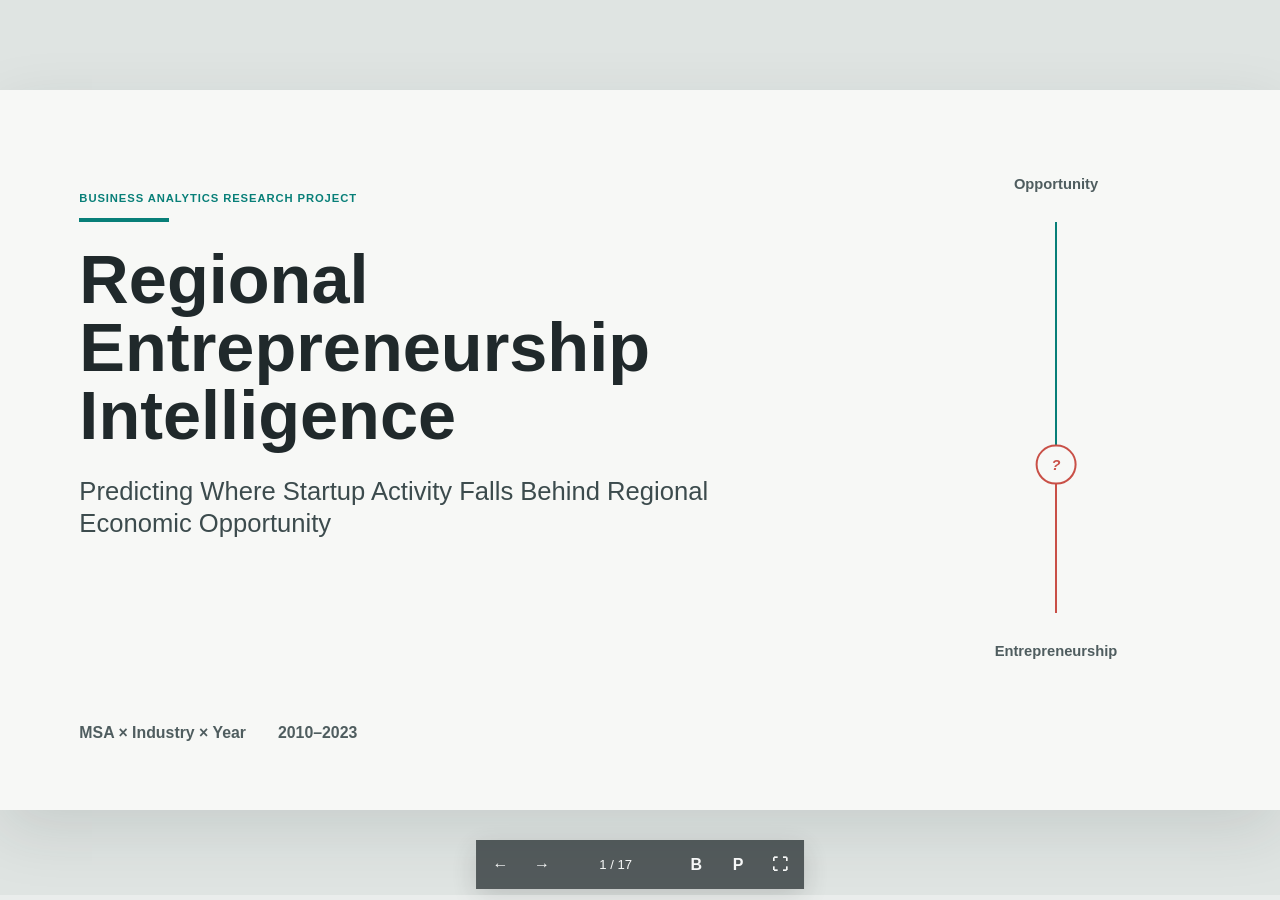
<file: presentation/final/index.html>
<!doctype html>
<html lang="en">
<head>
  <meta charset="utf-8">
  <meta name="viewport" content="width=device-width, initial-scale=1">
  <meta name="theme-color" content="#f7f8f6">
  <title>Regional Entrepreneurship Intelligence</title>
  <link rel="stylesheet" href="styles.css">
</head>
<body>
  <a class="skip-link" href="#deck">Skip to presentation</a>
  <main id="deck" class="deck" aria-live="polite">
    <section class="slide title-slide" data-title="Regional Entrepreneurship Intelligence" data-time="20" aria-labelledby="s1-title">
      <div class="slide-kicker">Business Analytics Research Project</div>
      <div class="title-rule"></div>
      <h1 id="s1-title">Regional Entrepreneurship Intelligence</h1>
      <p class="subtitle">Predicting Where Startup Activity Falls Behind Regional Economic Opportunity</p>
      <div class="title-bottom">
        <p>MSA × Industry × Year</p><p>2010–2023</p>
      </div>
      <div class="title-signal" aria-hidden="true"><span>Opportunity</span><i></i><span>Entrepreneurship</span></div>
      <aside class="speaker-data">
        <p class="full-notes">Economic growth creates opportunity, but opportunity does not automatically translate into entrepreneurship. In the empirical model, economic opportunity means observable regional and industry conditions, not every possible dimension of opportunity. The project asks whether those historical conditions can identify where startup activity may fall below a model-based expectation three years later. The purpose is to focus limited analytical attention, not diagnose a market from a score.</p>
        <ul class="cues"><li>Open with the opportunity-response tension.</li><li>Opportunity = observable conditions in the empirical model.</li><li>Name the three-year horizon.</li><li>Prioritization, not diagnosis.</li></ul>
      </aside>
    </section>

    <section class="slide" data-title="The problem" data-time="35" aria-labelledby="s2-title">
      <div class="slide-kicker">The problem</div>
      <h2 id="s2-title">Economic opportunity and entrepreneurial response do not always move together.</h2>
      <div class="divergence" role="img" aria-label="Industry opportunity and jobs rise while startup response trails its expected path">
        <div class="flow-line strong"><span>Industry opportunity</span><b>↑</b><span>Economic activity + jobs</span><b>↑</b></div>
        <div class="fork"><span>Expected response</span><div class="track"><i></i></div><strong>Entrepreneurship keeps pace</strong></div>
        <div class="fork lag"><span>Observed response</span><div class="track"><i></i></div><strong>Response trails expectation</strong></div>
      </div>
      <p class="question-band">What happens when a regional industry is growing, but local entrepreneurial activity is not keeping pace with what we would expect?</p>
      <aside class="speaker-data"><p class="full-notes">The central problem is a mismatch. A regional industry can grow economically without seeing a proportional entrepreneurial response. In the analysis, that response is compared with what observable regional-industry conditions would lead the model to expect. This is a predictive association, not a causal claim. The practical challenge is deciding which of thousands of combinations deserve closer investigation.</p><ul class="cues"><li>Meaning: economic growth and startup response can diverge.</li><li>Call it a mismatch, not a failure.</li><li>Avoid causal language.</li><li>Move from thousands of cases to priority review.</li></ul></aside>
    </section>

    <section class="slide question-slide" data-title="Research question" data-time="35" aria-labelledby="s3-title">
      <div class="slide-kicker">Research question</div>
      <h2 id="s3-title">Can historical regional-industry conditions predict whether startup activity will fall below its expected level <em>three years later?</em></h2>
      <div class="attention-line"><span>Thousands of markets</span><i></i><span>Limited analyst time</span><i></i><strong>Prioritized review</strong></div>
      <p class="guardrail">The goal is to help analysts decide which markets deserve closer investigation when time and staff are limited.</p>
      <aside class="speaker-data"><p class="full-notes">The practical question comes first: with limited time and staff, which markets deserve closer investigation? Technically, the study asks whether information available today can rank the risk of a model-relative entrepreneurial gap three years later. The system narrows the field while preserving human judgment. It does not allocate funding, issue an official designation, or explain the cause of a gap.</p><ul class="cues"><li>Meaning: focus scarce analyst time.</li><li>Technical question: future model-relative gap risk.</li><li>Three-year horizon.</li><li>No automatic funding or official designation.</li></ul></aside>
    </section>

    <section class="slide" data-title="Conceptual framework" data-time="35" aria-labelledby="s4-title">
      <div class="slide-kicker">Conceptual framework</div>
      <h2 id="s4-title">Entrepreneurial alignment compares response with context-specific expectation.</h2>
      <div class="concept-chain" role="img" aria-label="Economic opportunity informs expected entrepreneurial response, which is compared with observed response to assess alignment and a potential gap">
        <div><small>1</small><strong>Economic<br>opportunity</strong></div><b>→</b>
        <div><small>2</small><strong>Expected<br>response</strong></div><b>↘</b>
        <div class="compare"><span>compare</span><strong>Entrepreneurial<br>alignment</strong></div><b>→</b>
        <div class="gap-node"><small>5</small><strong>Potential<br>gap</strong></div>
        <div class="observed"><small>3</small><strong>Observed response</strong></div><b class="observed-arrow">↗</b>
      </div>
      <p class="plain-note">The expectation changes with historical regional and industry conditions; it is not one national target for every place.</p>
      <aside class="speaker-data"><p class="full-notes">The framework compares what happened with what the model expected under similar observable conditions. In the empirical model, opportunity is operationalized through employment, startup history, sector, and regional context; it does not measure every dimension of economic opportunity. Expected and observed startup activity form entrepreneurial alignment. A materially negative difference becomes a potential gap. The benchmark is conditional and model-based, not one national target for every place.</p><ul class="cues"><li>Meaning: compare observed response with a context-specific expectation.</li><li>Opportunity = measured regional-industry conditions.</li><li>Technical term: entrepreneurial alignment.</li><li>Not one national target.</li></ul></aside>
    </section>

    <section class="slide" data-title="Data and unit" data-time="45" aria-labelledby="s5-title">
      <div class="slide-kicker">Data and unit of analysis</div>
      <h2 id="s5-title">One row = MSA × 2-digit NAICS industry × year</h2>
      <div class="source-pipeline">
        <div><strong>BDS</strong><span>Startup activity<br>and firm dynamics</span></div>
        <div><strong>QCEW</strong><span>Employment and<br>economic conditions</span></div>
        <div><strong>ACS</strong><span>Demographic and<br>labor context</span></div>
        <div><strong>CBP</strong><span>Establishment<br>context</span></div>
        <b aria-hidden="true">→</b>
        <div class="panel-node"><strong>Analytical panel</strong><span>July 2023 CBSA geography<br>2022 NAICS harmonization</span></div>
      </div>
      <div class="stat-row four"><div><strong>63,577</strong><span>observations</span></div><div><strong>381</strong><span>metropolitan areas</span></div><div><strong>19</strong><span>sectors</span></div><div><strong>2010–2023</strong><span>study period</span></div></div>
      <aside class="speaker-data"><p class="full-notes">One observation represents one metropolitan area, one broad industry, and one year. The technical unit is MSA by two-digit NAICS sector by year. The panel contains 63,577 observations across 381 metros, 19 sectors, and 2010 through 2023. BDS supplies startup activity, QCEW employment conditions, ACS regional context, and CBP establishment context. Sources are harmonized to July 2023 CBSA geography and the 2022 NAICS analytical standard.</p><ul class="cues"><li>Meaning: one metro, broad industry, and year.</li><li>Technical unit: MSA × 2-digit NAICS × year.</li><li>Give the four scope numbers.</li><li>Keep harmonization secondary.</li></ul></aside>
    </section>

    <section class="slide" data-title="Defining the gap" data-time="50" aria-labelledby="s6-title">
      <div class="slide-kicker">Defining the outcome</div>
      <h2 id="s6-title">A gap means startup activity falls meaningfully below what the model expected.</h2>
      <div class="equation"><span>Entrepreneurial Alignment</span><b>=</b><span>Observed Startup Rate</span><b>−</b><span>Expected Startup Rate</span></div>
      <div class="distribution" role="img" aria-label="Residual distribution with the lowest 20 percent marked as potential gaps">
        <div class="dist-curve"></div><div class="tail"></div><div class="threshold"><i></i><strong>Lowest 20%</strong><span>of training-period differences<br><small>p20 residual threshold</small></span></div>
        <div class="axis"><span>Potential gap</span><span>Approximately meets / exceeds expectation</span></div>
      </div>
      <p class="guardrail"><strong>Model-relative:</strong> not an administrative designation, causal diagnosis, or judgment that an ecosystem is “failing.”</p>
      <aside class="speaker-data"><p class="full-notes">A gap means startup activity falls meaningfully below what the model expected under observable conditions. The technical construct is entrepreneurial alignment: observed minus expected startup rate. The lowest training-fifth becomes the gap definition, formally the p20 residual threshold. That threshold is learned from training data only. The label is model-relative, not a causal diagnosis, regulatory classification, funding rule, or judgment about ecosystem quality.</p><ul class="cues"><li>Meaning: meaningful shortfall from model expectation.</li><li>Technical term: entrepreneurial alignment.</li><li>Lowest training 20% = p20 residual threshold.</li><li>Model-relative, not an official designation.</li></ul></aside>
    </section>

    <section class="slide" data-title="Prediction design" data-time="40" aria-labelledby="s7-title">
      <div class="slide-kicker">Leakage-safe temporal validation</div>
      <h2 id="s7-title">We only use information that would have been available at the time of prediction.</h2>
      <div class="timeline">
        <div class="period dev"><strong>2010–2017</strong><span>development predictor years</span></div>
        <div class="period hold"><strong>2018–2020</strong><span>final holdout predictor years</span></div>
        <div class="arrow-time"><span>+3 years</span></div>
        <div class="period target"><strong>2021–2023</strong><span>reserved target years</span></div>
      </div>
      <div class="leakage-list"><span data-reveal>Expected model learned inside training data</span><span data-reveal>Gap threshold learned from training residuals</span><span data-reveal>Scaling learned from training rows</span><span data-reveal>Future benchmark covariates excluded</span></div>
      <p class="question-band">Future information never flows backward into the predictor set.</p>
      <aside class="speaker-data"><p class="full-notes">The design asks what could have been known at the time. Conditions at t predict whether a shortfall appears at t plus three. The technical approach is leakage-safe temporal validation. Development predictors span 2010 through 2017; later years the model never trained on use predictors from 2018 through 2020 and targets from 2021 through 2023. The expected model, p20 threshold, and scaling are learned inside training data only. Future information never moves backward.</p><ul class="cues"><li>Meaning: use only information available then.</li><li>Technical label: leakage-safe temporal validation.</li><li>2018–2020 predictors → 2021–2023 targets.</li><li>No future information moves backward.</li></ul></aside>
    </section>

    <section class="slide" data-title="EDA lessons" data-time="40" aria-labelledby="s8-title">
      <div class="slide-kicker">What exploratory analysis taught us</div>
      <h2 id="s8-title">Growth matters modestly. Industry matters more. Markets differ more from each other than they change year to year.</h2>
      <div class="eda-grid">
        <article data-reveal><span class="index">01</span><h3>Growth: related, but weakly</h3><strong>+0.175 pp</strong><p>startup-rate difference for a 5-point employment-growth difference</p><small>Coefficient 3.502 per 1.0 decimal growth</small></article>
        <article data-reveal><span class="index">02</span><h3>Sector: substantial structure</h3><strong>Industry identity</strong><p>accounts for much more explanatory structure than growth alone</p></article>
        <article data-reveal><span class="index">03</span><h3>Markets differ more than they change</h3><div class="paired"><span><b>0.690</b> pooled</span><span><b>0.077</b> within-panel</span></div><p>between-market differences are much more persistent than annual changes within a market</p></article>
      </div>
      <aside class="speaker-data"><p class="full-notes">Three plain-language findings shaped the model. Growth matters modestly: a five-point employment-growth difference corresponds to about 0.175 startup-rate points; the technical coefficient is 3.502 per 1.0 decimal growth. Industry matters more than growth alone. And markets differ from one another more consistently than they change year to year: pooled lag correlation is 0.690 versus 0.077 within the same MSA-industry. The simulated null was about negative 0.085, so 0.077 is small, not zero.</p><ul class="cues"><li>Meaning: growth association is modest.</li><li>5 points → +0.175 startup-rate points.</li><li>Industry explains more structure.</li><li>0.690 pooled vs 0.077 within-panel.</li><li>Do not call 0.077 zero.</li></ul></aside>
    </section>

    <section class="slide" data-title="Two-stage modeling" data-time="35" aria-labelledby="s9-title">
      <div class="slide-kicker">Modeling strategy</div>
      <h2 id="s9-title">First estimate expectation. Then predict future gap risk.</h2>
      <div class="two-stage">
        <div class="stage"><small>Stage 1</small><strong>Expected startup activity</strong><span>OLS benchmark</span></div><b>→</b>
        <div class="label-node"><strong>Leakage-safe<br>gap label</strong><span>training residual p20</span></div><b>→</b>
        <div class="stage"><small>Stage 2</small><strong>Future gap risk</strong><span>Logistic Regression</span><span class="sensitivity">HGB sensitivity check</span></div>
      </div>
      <p class="model-choice"><strong>Why Logistic remains primary:</strong> preselected, interpretable, and competitive across temporal development.</p>
      <aside class="speaker-data"><p class="full-notes">First, estimate what startup activity would normally look like under similar observable conditions. Technically, OLS produces the expected-rate benchmark and the training-only gap label. Second, predict whether a meaningful shortfall appears three years later. Logistic Regression is primary; HistGradientBoosting tests whether nonlinear structure improves ranking. Logistic was preselected, interpretable, and competitive across development.</p><ul class="cues"><li>Meaning: estimate normal response under similar conditions.</li><li>Technical stage 1: OLS benchmark and gap label.</li><li>Meaning: predict a future meaningful shortfall.</li><li>Logistic primary; HGB sensitivity.</li></ul></aside>
    </section>

    <section class="slide anchor-slide" data-title="Main holdout result" data-time="50" aria-labelledby="s10-title">
      <div class="slide-kicker">Later years never used for training · Logistic Regression</div>
      <h2 id="s10-title">The model creates a useful risk ranking, not perfect classification.</h2>
      <div class="metric-hero"><div><span>Ranking quality</span><strong>0.404</strong><small>Average Precision (AP)<br>vs. 0.233 natural prevalence</small></div><div><span>Risk separation</span><strong>0.692</strong><small>ROC-AUC</small></div><div><span>High-risk concentration</span><strong>1.99×</strong><small>top-decile lift</small></div></div>
      <div class="metric-explain"><p>Ranks the less-common gap outcome.</p><p>Separates higher- from lower-risk cases.</p><p>Concentrates gaps in the priority group.</p></div>
      <p class="secondary-metric">Probability error: <strong>Brier score 0.164</strong>.</p>
      <aside class="speaker-data"><p class="full-notes">First question: does the model rank future risk usefully? On later years it never trained on, it ranks the less-common gap outcome substantially better than the natural baseline. Average Precision is 0.404 versus 0.233 prevalence; AP is not accuracy. Its ability to separate higher- from lower-risk cases, ROC-AUC, is 0.692. Gaps are concentrated at 1.99 times the overall rate in the top decile. Probability error, measured by the Brier score, is 0.164. This is useful ranking, not perfect classification.</p><ul class="cues"><li>Meaning: ranking quality first.</li><li>AP 0.404 vs 0.233; AP is not accuracy.</li><li>AUC 0.692 = risk separation.</li><li>Lift 1.99× = concentration.</li><li>Useful screening, not perfect classification.</li></ul></aside>
    </section>

    <section class="slide" data-title="Model comparison uncertainty" data-time="40" aria-labelledby="s11-title">
      <div class="slide-kicker">Selection discipline · HistGradientBoosting vs. Logistic Regression</div>
      <h2 id="s11-title">The more complex model scored slightly better—but not consistently enough to replace the simpler model.</h2>
      <div class="bootstrap-layout"><img src="assets/figures/bootstrap-ap-difference.png" alt="Cluster bootstrap distribution of the HGB minus Logistic Average Precision difference"><div class="ci-list"><p><span>Logistic</span><strong>0.404</strong><small>95% CI 0.380–0.429</small></p><p><span>HGB</span><strong>0.424</strong><small>95% CI 0.398–0.450</small></p><p class="difference"><span>HGB − Logistic</span><strong>+0.020</strong><small>95% CI +0.006 to +0.034</small></p></div></div>
      <div class="decision-strip"><span>48.7% of draws exceed practical +0.02</span><span>HGB wins 2 of 3 development folds</span><span>Pooled development advantage ≈ +0.004</span><strong>Logistic remains primary</strong></div>
      <aside class="speaker-data"><p class="full-notes">Second question: should I have chosen the more complex model? HGB scored slightly better in the holdout: AP 0.424 versus 0.404 for Logistic. We repeatedly resampled metropolitan areas while keeping each metro’s observations together; technically, this is an MSA-cluster bootstrap. The AP difference is plus 0.020, with a 95 percent interval from plus 0.006 to plus 0.034. But only 48.7 percent of draws cleared the practical threshold, HGB won two of three development folds, and its pooled development advantage was about 0.004. The full switch rule was not met, so Logistic remains primary.</p><ul class="cues"><li>Meaning: should complexity replace simplicity?</li><li>HGB 0.424 vs Logistic 0.404.</li><li>MSA-cluster bootstrap keeps each metro together.</li><li>Difference +0.020; CI +0.006 to +0.034.</li><li>Switch rule not met; Logistic remains primary.</li></ul></aside>
    </section>

    <section class="slide" data-title="Sector benchmark" data-time="40" aria-labelledby="s12-title">
      <div class="slide-kicker">Sector-only benchmark · What industry identity alone can predict</div>
      <h2 id="s12-title">Knowing the industry gets us part of the way. The full model still distinguishes higher-risk places within the same industry.</h2>
      <div class="ap-bars" role="img" aria-label="Average Precision comparison: prevalence 0.233, sector-only 0.325, Logistic 0.404, HGB 0.424">
        <div><span>Natural prevalence</span><i style="--w:55%"></i><strong>0.233</strong></div>
        <div><span>Sector-only</span><i style="--w:77%"></i><strong>0.325</strong></div>
        <div class="primary"><span>Logistic</span><i style="--w:95%"></i><strong>0.404</strong></div>
        <div><span>HGB</span><i style="--w:100%"></i><strong>0.424</strong></div>
      </div>
      <div class="increment"><strong>+0.079 AP</strong><span>Logistic over sector-only<br>95% CI +0.061 to +0.098</span><b>17 / 17</b><span>evaluable sectors beat their<br>own prevalence benchmark</span></div>
      <aside class="speaker-data"><p class="full-notes">Third question: is the model doing anything more than identifying risky industries? If all we knew was industry identity, the sector-only benchmark reaches AP 0.325 versus 0.233 prevalence. The full Logistic model reaches 0.404. Its incremental AP is plus 0.079, with a 95 percent interval from plus 0.061 to plus 0.098, and it beats sector prevalence in all 17 evaluable sectors. Industry gets us part of the way; regional and historical conditions still distinguish places within the same industry. The AP difference is not a percent explained.</p><ul class="cues"><li>Meaning: what can industry identity alone predict?</li><li>Sector-only AP 0.325.</li><li>Full Logistic AP 0.404; increment +0.079.</li><li>17 of 17 evaluable sectors.</li><li>Not “percent explained.”</li></ul></aside>
    </section>

    <section class="slide" data-title="Decision use" data-time="50" aria-labelledby="s13-title">
      <div class="slide-kicker">A practical screening rule</div>
      <h2 id="s13-title">Review the highest-risk 10% as a focused early-warning queue.</h2>
      <div class="hundred-visual"><div class="hundred-label"><strong>For every 100 priority cases reviewed</strong><span>≈46 realized gaps · ≈54 non-gaps</span></div><div class="blocks" aria-label="46 of 100 selected cases are realized gaps"><i class="true" style="--n:46"></i><i class="false" style="--n:54"></i></div></div>
      <div class="decision-metrics"><div><strong>1,031</strong><span>cases reviewed</span></div><div><strong>476</strong><span>realized gaps</span></div><div><strong>46.2%</strong><span>of reviews became gaps</span><small>precision</small></div><div><strong>19.9%</strong><span>of all gaps captured</span><small>recall</small></div><div><strong>1.99×</strong><span>overall gap rate</span><small>lift</small></div><div><strong>1.17</strong><span>additional reviews per gap</span><small>false-positive / true-positive ratio</small></div></div>
      <p class="guardrail"><strong>Focused, not comprehensive:</strong> the queue captures about 20% of all realized gaps.</p>
      <aside class="speaker-data"><p class="full-notes">The practical option is a focused queue: review the highest-risk ten percent. That is 1,031 cases, of which 476 became realized gaps. For every 100 priority reviews, about 46 became gaps and 54 did not. That 46.2 percent share is precision. The queue captured 19.9 percent of all realized gaps, which is recall, and concentrated gaps at 1.99 times the overall rate, which is lift. Each realized gap required 1.17 additional reviews that did not become gaps. Those reviews are not automatically worthless; they are the workload cost of screening.</p><ul class="cues"><li>Meaning: a manageable priority-review queue.</li><li>46 of 100 reviews became gaps = precision.</li><li>19.9% of all gaps captured = recall.</li><li>1.99× overall rate = lift.</li><li>Focused, not comprehensive or mandatory policy.</li></ul></aside>
    </section>

    <section class="slide" data-title="Coverage" data-time="40" aria-labelledby="s14-title">
      <div class="slide-kicker">Coverage matters as much as performance</div>
      <h2 id="s14-title">The model can issue a reliable score for 85.2% of candidate cases.</h2>
      <div class="coverage-bar" aria-label="85.2 percent scoreable and 14.8 percent with insufficient data for a reliable score"><div class="scoreable" style="width:85.2%"><strong>10,304</strong><span>reliable score · 85.2%</span></div><div class="abstain" style="width:14.8%"><strong>14.8%</strong><span>insufficient data</span></div></div>
      <p class="candidate">12,091 candidate MSA-industry-year cells · 1,787 insufficient-data cases</p>
      <div class="size-bars"><h3>Exclusion rate by MSA size</h3><div><span>Small</span><i style="--w:100%"></i><strong>17.3%</strong></div><div><span>Middle</span><i style="--w:62%"></i><strong>10.7%</strong></div><div><span>Large</span><i style="--w:38%"></i><strong>6.6%</strong></div></div>
      <p class="guardrail"><strong>The model does not force a score when required information is missing.</strong> This is model abstention, not a negative prediction. AP 0.404 applies to scoreable cases.</p>
      <aside class="speaker-data"><p class="full-notes">Before performance, ask who can receive a reliable score. Of 12,091 candidate cases, 10,304 have sufficient information, so coverage is 85.2 percent. The remaining 14.8 percent do not receive a forced score; technically, these are insufficient-data model abstentions, not negative predictions. Exclusion is 17.3 percent for small metros, 10.7 percent for the middle group, and 6.6 percent for large metros. AP 0.404 applies only to the population the model can score.</p><ul class="cues"><li>Meaning: 85.2% can receive a reliable score.</li><li>14.8% lack required data.</li><li>Technical term: model abstention.</li><li>Small metros are excluded more often.</li><li>Performance applies only to scoreable cases.</li></ul></aside>
    </section>

    <section class="slide" data-title="Shift and limitations" data-time="40" aria-labelledby="s15-title">
      <div class="slide-kicker">Holdout shift and limitations</div>
      <h2 id="s15-title">More cases fell below expectation in the holdout period—even though startup activity itself increased.</h2>
      <div class="shift"><div><span>Development</span><strong>19.1%</strong><small>gap prevalence</small></div><b>→</b><div><span>Holdout</span><strong>23.3%</strong><small>gap prevalence</small></div><p>Sector and MSA-size composition explain little of the increase.</p></div>
      <p class="interpretation">More observations fell below the model’s expected level.</p>
      <p class="plain-note"><strong>Technical interpretation:</strong> a benchmark-relative temporal shift—not a simple decline in entrepreneurship.</p>
      <div class="limitations"><span>Model-relative outcome</span><span>Prediction, not causation</span><span>Complete-case abstention</span><span>2-digit NAICS</span><span>Three-year horizon</span><span>Pandemic-era holdout</span><span>Calibration varies at extremes</span><span>Weaker small-market coverage</span></div>
      <aside class="speaker-data"><p class="full-notes">More observations fell below the model’s expected level in later years: gap prevalence rose from 19.1 percent in development to 23.3 percent in the holdout. Raw startup activity also increased, and sector or metro-size composition explains little of the change. Technically, this is a benchmark-relative temporal shift, not a simple decline in entrepreneurship. Limits remain: the outcome is model-relative, prediction is not causation, complete-case rules create abstention, sectors are broad, the horizon is three years, and the holdout spans pandemic-era conditions.</p><ul class="cues"><li>Meaning: more cases fell below expectation.</li><li>19.1% development → 23.3% holdout.</li><li>Raw startup activity increased.</li><li>Technical term: benchmark-relative shift.</li><li>Do not imply entrepreneurship declined.</li></ul></aside>
    </section>

    <section class="slide demo-slide" data-title="Live demonstration" data-time="50" aria-labelledby="s16-title">
      <div class="slide-kicker">Live demonstration</div>
      <h2 id="s16-title">From Research Model to Decision Support</h2>
      <p class="subtitle-small">One market. One industry. One question.</p>
      <div class="demo-layout"><div class="screenshot-frame"><img src="assets/screenshots/pittsburgh-arts-explorer.png" alt="Actual Streamlit Explorer with Pittsburgh, Pennsylvania and Arts, Entertainment, and Recreation selected"><span>Static fallback · actual current application</span></div><div class="demo-copy"><strong>Pittsburgh, PA</strong><span>Arts, Entertainment, and Recreation</span><ul><li>14 observed years</li><li>4 comparable gap years</li><li>3 holdout prediction records</li></ul><p><strong>Investigate further.</strong><br>Do not diagnose.</p><a class="live-button" href="http://localhost:8772/explorer" target="_blank" rel="noopener">Open local dashboard <span aria-hidden="true">↗</span></a><small>Local route validated · deployed URL unavailable</small></div></div>
      <aside class="speaker-data"><p class="full-notes">For the demonstration, I select Pittsburgh and Arts, Entertainment, and Recreation. I begin with the 14-year observed history and four years with comparable expected-rate context. For this historical evaluation period, the model assigned the market-industry combination an elevated gap-risk score. That is a retrospective ranking signal, not a 44 percent chance of failure and not a current forecast. I then check data confidence. The appropriate takeaway is to investigate further; the score does not explain why the pattern occurred or what intervention to fund.</p><ul class="cues"><li>Select Pittsburgh and sector 71.</li><li>Show history before the score.</li><li>Describe an elevated historical gap-risk score.</li><li>Not a probability of failure or current forecast.</li><li>Investigate; do not diagnose.</li></ul></aside>
    </section>

    <section class="slide conclusion-slide" data-title="Conclusion" data-time="35" aria-labelledby="s17-title">
      <div class="slide-kicker">What the evidence supports</div>
      <h2 id="s17-title">Opportunity does not automatically become entrepreneurship.</h2>
      <div class="support-grid"><div><h3>Supported</h3><ul><li>Future model-relative gaps contain predictable structure</li><li>Sector carries substantial information</li><li>Regional history adds within-sector signal</li><li>Risk rankings can support targeted review</li><li>High-risk cases concentrate realized gaps</li><li>Reasonable later-period generalization among eligible rows</li></ul></div><div><h3>Not supported</h3><ul><li>Growth causes entrepreneurship</li><li>A high score explains why a gap occurs</li><li>Every MSA-industry can be scored</li><li>A high score automatically warrants funding</li><li>The model is a current national forecast</li><li>Prediction replaces local judgment</li></ul></div></div>
      <blockquote>The model identifies where to look—not what intervention to make.</blockquote>
      <p class="closing-line">Prediction → Prioritization → Human Investigation</p>
      <aside class="speaker-data"><p class="full-notes">The evidence supports a disciplined but bounded conclusion. Future model-relative gaps contain predictable structure. Sector matters substantially, and regional history adds signal within industries. Risk rankings can create a focused review queue among eligible observations. The evidence does not establish causation, explain why a gap occurs, score every market, or justify automatic funding. Opportunity does not automatically become entrepreneurship. The model identifies where to look—not what intervention to make.</p><ul class="cues"><li>Separate supported from unsupported claims.</li><li>Return to the opening tension.</li><li>End on the decision boundary.</li></ul></aside>
    </section>

    <section class="slide backup" data-title="Detailed model comparison" aria-labelledby="b1-title"><div class="slide-kicker">Backup B1</div><h2 id="b1-title">Detailed final holdout model comparison</h2><table><thead><tr><th>Model</th><th>AP</th><th>ROC-AUC</th><th>Brier</th><th>Role</th></tr></thead><tbody><tr><td>Logistic Regression</td><td>0.404</td><td>0.692</td><td>0.164</td><td>Primary</td></tr><tr><td>HistGradientBoosting</td><td>0.424</td><td>0.708</td><td>See artifact</td><td>Sensitivity</td></tr><tr><td>Sector-only</td><td>0.325</td><td>—</td><td>—</td><td>Benchmark</td></tr><tr><td>Natural prevalence</td><td>0.233</td><td>—</td><td>—</td><td>Baseline</td></tr></tbody></table><p class="footnote">Primary model choice follows the predeclared development and practical-improvement rule, not holdout AP alone.</p></section>
    <section class="slide backup" data-title="Bootstrap method" aria-labelledby="b2-title"><div class="slide-kicker">Backup B2</div><h2 id="b2-title">Bootstrap uncertainty preserves geographic clustering.</h2><div class="method-flow"><span>Resample MSAs</span><b>→</b><span>Keep each MSA’s rows together</span><b>→</b><span>Recompute paired AP</span><b>→</b><span>Summarize percentile intervals</span></div><p class="big-callout">Inference target: HGB AP − Logistic AP on the same holdout resamples.</p><p class="plain-note">The paired cluster design respects dependence among sectors and years within a metropolitan area.</p></section>
    <section class="slide backup" data-title="Persistence null" aria-labelledby="b3-title"><div class="slide-kicker">Backup B3</div><h2 id="b3-title">Why pooled persistence overstates within-market stability</h2><div class="metric-hero"><div><strong>0.690</strong><span>pooled lag-1</span></div><div><strong>0.077</strong><span>within-panel lag-1</span></div><div><strong>≈ −0.085</strong><span>simulated null</span></div></div><p class="question-band">Stable differences between markets are not the same as persistent annual deviations within a market.</p></section>
    <section class="slide backup" data-title="Decision calibration" aria-labelledby="b4-title"><div class="slide-kicker">Backup B4</div><h2 id="b4-title">The review threshold trades reach for workload.</h2><table><thead><tr><th>Rule</th><th>Workload</th><th>Precision</th><th>Recall</th><th>Lift</th></tr></thead><tbody><tr><td>Top 10%</td><td>1,031</td><td>46.2%</td><td>19.9%</td><td>1.99×</td></tr><tr><td colspan="5">See <code>reports/tables/a6_decision_rule_comparison.csv</code> for all evaluated rules.</td></tr></tbody></table><p class="guardrail">Threshold choice is a capacity decision, not a universal optimum.</p></section>
    <section class="slide backup" data-title="Sector prevalence" aria-labelledby="b5-title"><div class="slide-kicker">Backup B5</div><h2 id="b5-title">Sector prevalence differs, so within-sector ranking is the harder test.</h2><img class="backup-figure" src="assets/figures/sector-benchmark.png" alt="Sector-only and full-model Average Precision benchmark comparison"><p class="plain-note">Logistic exceeded the sector-specific prevalence benchmark in all 17 evaluable sectors.</p></section>
    <section class="slide backup" data-title="Exclusion details" aria-labelledby="b6-title"><div class="slide-kicker">Backup B6</div><h2 id="b6-title">Complete-case requirements produce structured abstention.</h2><div class="support-grid"><div><h3>More likely scoreable</h3><ul><li>Larger MSAs</li><li>Complete population controls</li><li>Richer historical coverage</li></ul></div><div><h3>More likely excluded</h3><ul><li>Smaller MSAs</li><li>Lower observed startup activity</li><li>Missing population or control data</li></ul></div></div><p class="guardrail">No score is not evidence of low risk.</p></section>
    <section class="slide backup" data-title="Reproducibility" aria-labelledby="b7-title"><div class="slide-kicker">Backup B7</div><h2 id="b7-title">The presentation traces to frozen Assignment 6/7 artifacts.</h2><div class="method-flow"><span>Federal source files</span><b>→</b><span>Versioned panel</span><b>→</b><span>Frozen predictions</span><b>→</b><span>Dashboard layer</span><b>→</b><span>Presentation</span></div><div class="repro-list"><p><strong>63,577</strong> analytical rows</p><p><strong>0</strong> duplicate analytical keys</p><p><strong>0</strong> reviewer-fixture foreign-key violations</p></div><p class="footnote">See DATA_PROVENANCE.md for slide-level claim mapping.</p></section>
  </main>

  <nav class="controls" aria-label="Presentation controls">
    <button id="prev" aria-label="Previous slide" title="Previous slide (Left arrow)">←</button>
    <button id="next" aria-label="Next slide" title="Next slide (Right arrow)">→</button>
    <span id="counter" aria-label="Slide counter">1 / 17</span>
    <button id="backupToggle" aria-label="Toggle backup slides" title="Backup slides (B)">B</button>
    <button id="presenter" aria-label="Open presenter view" title="Presenter view (P)">P</button>
    <button id="fullscreen" aria-label="Toggle fullscreen" title="Fullscreen (F)">⛶</button>
  </nav>
  <div class="progress" aria-hidden="true"><i id="progressBar"></i></div>
  <div id="presenterShell" class="presenter-shell" hidden></div>
  <noscript><p class="noscript">JavaScript is disabled. Scroll to view all slides; print still produces one slide per page.</p></noscript>
  <script src="app.js"></script>
</body>
</html>
</file>
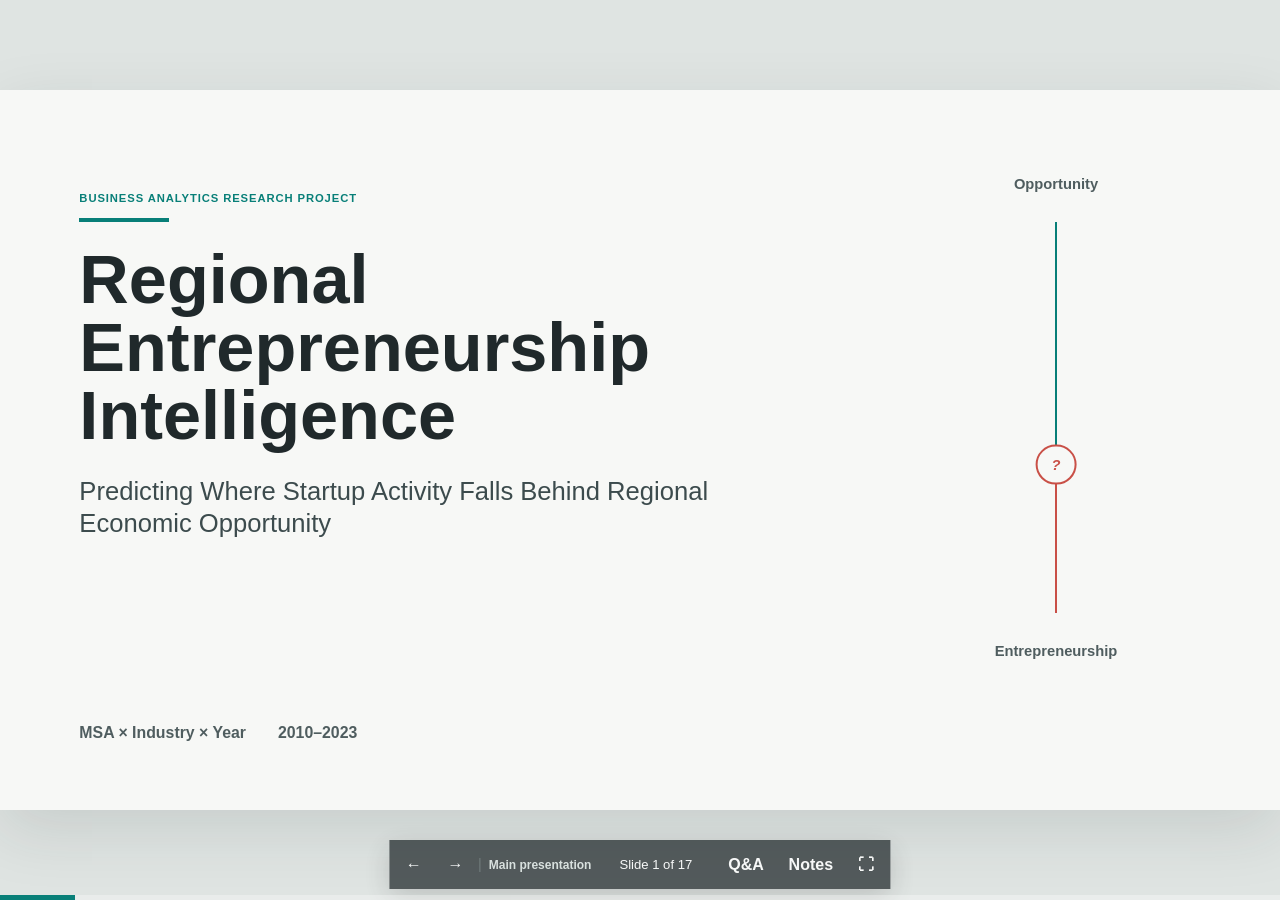
<file: presentation/final/REI Presentation.html>
<!doctype html>
<html lang="en">
<head>
  <meta charset="utf-8">
  <meta name="viewport" content="width=device-width, initial-scale=1">
  <meta name="theme-color" content="#f7f8f6">
  <title>Regional Entrepreneurship Intelligence</title>
  <link rel="stylesheet" href="styles.css?v=20261121">
</head>
<body>
  <a class="skip-link" href="#deck">Skip to presentation</a>
  <main id="deck" class="deck" aria-live="polite">
    <section class="slide title-slide" data-title="Regional Entrepreneurship Intelligence" data-time="20" aria-labelledby="s1-title">
      <div class="slide-kicker">Business Analytics Research Project</div>
      <div class="title-rule"></div>
      <h1 id="s1-title">Regional Entrepreneurship Intelligence</h1>
      <p class="subtitle">Predicting Where Startup Activity Falls Behind Regional Economic Opportunity</p>
      <div class="title-bottom">
        <p>MSA × Industry × Year</p><p>2010–2023</p>
      </div>
      <div class="title-signal" aria-hidden="true"><span>Opportunity</span><i></i><span>Entrepreneurship</span></div>
      <aside class="speaker-data">
        <p class="full-notes">Economic growth creates opportunity, but opportunity does not automatically translate into entrepreneurship. In the empirical model, economic opportunity means observable regional and industry conditions, not every possible dimension of opportunity. The project asks whether those historical conditions can identify where startup activity may fall below a model-based expectation three years later. The purpose is to focus limited analytical attention, not diagnose a market from a score.</p>
        <ul class="cues"><li>Open with the opportunity-response tension.</li><li>Opportunity = observable conditions in the empirical model.</li><li>Name the three-year horizon.</li><li>Prioritization, not diagnosis.</li></ul>
      </aside>
    </section>

    <section class="slide" data-title="The problem" data-time="35" aria-labelledby="s2-title">
      <div class="slide-kicker">The problem</div>
      <h2 id="s2-title">Economic opportunity and entrepreneurial response do not always move together.</h2>
      <div class="divergence" role="img" aria-label="Industry opportunity and jobs rise while startup response trails its expected path">
        <div class="flow-line strong"><span>Industry opportunity</span><b>↑</b><span>Economic activity + jobs</span><b>↑</b></div>
        <div class="fork"><span>Expected response</span><div class="track"><i></i></div><strong>Entrepreneurship keeps pace</strong></div>
        <div class="fork lag"><span>Observed response</span><div class="track"><i></i></div><strong>Response trails expectation</strong></div>
      </div>
      <p class="question-band">What happens when a regional industry is growing, but local entrepreneurial activity is not keeping pace with what we would expect?</p>
      <aside class="speaker-data"><p class="full-notes">The central problem is a mismatch. A regional industry can grow economically without seeing a proportional entrepreneurial response. In the analysis, that response is compared with what observable regional-industry conditions would lead the model to expect. This is a predictive association, not a causal claim. The practical challenge is deciding which of thousands of combinations deserve closer investigation.</p><ul class="cues"><li>Meaning: economic growth and startup response can diverge.</li><li>Call it a mismatch, not a failure.</li><li>Avoid causal language.</li><li>Move from thousands of cases to priority review.</li></ul></aside>
    </section>

    <section class="slide question-slide" data-title="Research question" data-time="35" aria-labelledby="s3-title">
      <div class="slide-kicker">Research question</div>
      <h2 id="s3-title">Can historical regional-industry conditions predict whether startup activity will fall below its expected level <em>three years later?</em></h2>
      <div class="attention-line"><span>Thousands of markets</span><i></i><span>Limited analyst time</span><i></i><strong>Prioritized review</strong></div>
      <p class="guardrail">The goal is to help analysts decide which markets deserve closer investigation when time and staff are limited.</p>
      <aside class="speaker-data"><p class="full-notes">The practical question comes first: with limited time and staff, which markets deserve closer investigation? Technically, the study asks whether information available today can rank the risk of a model-relative entrepreneurial gap three years later. The system narrows the field while preserving human judgment. It does not allocate funding, issue an official designation, or explain the cause of a gap.</p><ul class="cues"><li>Meaning: focus scarce analyst time.</li><li>Technical question: future model-relative gap risk.</li><li>Three-year horizon.</li><li>No automatic funding or official designation.</li></ul></aside>
    </section>

    <section class="slide" data-title="Conceptual framework" data-time="35" aria-labelledby="s4-title">
      <div class="slide-kicker">Conceptual framework</div>
      <h2 id="s4-title">Entrepreneurial alignment compares response with context-specific expectation.</h2>
      <div class="concept-chain" role="img" aria-label="Economic opportunity informs expected entrepreneurial response, which is compared with observed response to assess alignment and a potential gap">
        <div><small>1</small><strong>Economic<br>opportunity</strong></div><b>→</b>
        <div><small>2</small><strong>Expected<br>response</strong></div><b>↘</b>
        <div class="compare"><span>compare</span><strong>Entrepreneurial<br>alignment</strong></div><b>→</b>
        <div class="gap-node"><small>5</small><strong>Potential<br>gap</strong></div>
        <div class="observed"><small>3</small><strong>Observed response</strong></div><b class="observed-arrow">↗</b>
      </div>
      <p class="plain-note">The expectation changes with historical regional and industry conditions; it is not one national target for every place.</p>
      <aside class="speaker-data"><p class="full-notes">The framework compares what happened with what the model expected under similar observable conditions. In the empirical model, opportunity is operationalized through employment, startup history, sector, and regional context; it does not measure every dimension of economic opportunity. Expected and observed startup activity form entrepreneurial alignment. A materially negative difference becomes a potential gap. The benchmark is conditional and model-based, not one national target for every place.</p><ul class="cues"><li>Meaning: compare observed response with a context-specific expectation.</li><li>Opportunity = measured regional-industry conditions.</li><li>Technical term: entrepreneurial alignment.</li><li>Not one national target.</li></ul></aside>
    </section>

    <section class="slide" data-title="Data and unit" data-time="45" aria-labelledby="s5-title">
      <div class="slide-kicker">Data and unit of analysis</div>
      <h2 id="s5-title">One row = MSA × 2-digit NAICS industry × year</h2>
      <div class="source-pipeline">
        <div><strong>BDS</strong><span>Startup activity<br>and firm dynamics</span></div>
        <div><strong>QCEW</strong><span>Employment and<br>economic conditions</span></div>
        <div><strong>ACS</strong><span>Demographic and<br>labor context</span></div>
        <div><strong>CBP</strong><span>Establishment<br>context</span></div>
        <b aria-hidden="true">→</b>
        <div class="panel-node"><strong>Analytical panel</strong><span>July 2023 CBSA geography<br>2022 NAICS harmonization</span></div>
      </div>
      <div class="stat-row four"><div><strong>63,577</strong><span>observations</span></div><div><strong>381</strong><span>metropolitan areas</span></div><div><strong>19</strong><span>sectors</span></div><div><strong>2010–2023</strong><span>study period</span></div></div>
      <aside class="speaker-data"><p class="full-notes">One observation represents one metropolitan area, one broad industry, and one year. The technical unit is MSA by two-digit NAICS sector by year. The panel contains 63,577 observations across 381 metros, 19 sectors, and 2010 through 2023. BDS supplies startup activity, QCEW employment conditions, ACS regional context, and CBP establishment context. Sources are harmonized to July 2023 CBSA geography and the 2022 NAICS analytical standard.</p><ul class="cues"><li>Meaning: one metro, broad industry, and year.</li><li>Technical unit: MSA × 2-digit NAICS × year.</li><li>Give the four scope numbers.</li><li>Keep harmonization secondary.</li></ul></aside>
    </section>

    <section class="slide" data-title="Defining the gap" data-time="50" aria-labelledby="s6-title">
      <div class="slide-kicker">Defining the outcome</div>
      <h2 id="s6-title">A gap means startup activity falls meaningfully below what the model expected.</h2>
      <div class="equation"><span>Entrepreneurial Alignment</span><b>=</b><span>Observed Startup Rate</span><b>−</b><span>Expected Startup Rate</span></div>
      <div class="distribution" role="img" aria-label="Residual distribution with the lowest 20 percent marked as potential gaps">
        <div class="dist-curve"></div><div class="tail"></div><div class="threshold"><i></i><strong>Lowest 20%</strong><span>of training-period differences<br><small>p20 residual threshold</small></span></div>
        <div class="axis"><span>Potential gap</span><span>Approximately meets / exceeds expectation</span></div>
      </div>
      <p class="guardrail"><strong>Model-relative:</strong> not an administrative designation, causal diagnosis, or judgment that an ecosystem is “failing.”</p>
      <aside class="speaker-data"><p class="full-notes">A gap means startup activity falls meaningfully below what the model expected under observable conditions. The technical construct is entrepreneurial alignment: observed minus expected startup rate. The lowest training-fifth becomes the gap definition, formally the p20 residual threshold. That threshold is learned from training data only. The label is model-relative, not a causal diagnosis, regulatory classification, funding rule, or judgment about ecosystem quality.</p><ul class="cues"><li>Meaning: meaningful shortfall from model expectation.</li><li>Technical term: entrepreneurial alignment.</li><li>Lowest training 20% = p20 residual threshold.</li><li>Model-relative, not an official designation.</li></ul></aside>
    </section>

    <section class="slide" data-title="Prediction design" data-time="40" aria-labelledby="s7-title">
      <div class="slide-kicker">Leakage-safe temporal validation</div>
      <h2 id="s7-title">We only use information that would have been available at the time of prediction.</h2>
      <div class="timeline">
        <div class="period dev"><strong>2010–2017</strong><span>development predictor years</span></div>
        <div class="period hold"><strong>2018–2020</strong><span>final holdout predictor years</span></div>
        <div class="arrow-time"><span>+3 years</span></div>
        <div class="period target"><strong>2021–2023</strong><span>reserved target years</span></div>
      </div>
      <div class="leakage-list"><span data-reveal>Expected model learned inside training data</span><span data-reveal>Gap threshold learned from training residuals</span><span data-reveal>Scaling learned from training rows</span><span data-reveal>Future benchmark covariates excluded</span></div>
      <p class="question-band">Future information never flows backward into the predictor set.</p>
      <aside class="speaker-data"><p class="full-notes">The design asks what could have been known at the time. Conditions at t predict whether a shortfall appears at t plus three. The technical approach is leakage-safe temporal validation. Development predictors span 2010 through 2017; later years the model never trained on use predictors from 2018 through 2020 and targets from 2021 through 2023. The expected model, p20 threshold, and scaling are learned inside training data only. Future information never moves backward.</p><ul class="cues"><li>Meaning: use only information available then.</li><li>Technical label: leakage-safe temporal validation.</li><li>2018–2020 predictors → 2021–2023 targets.</li><li>No future information moves backward.</li></ul></aside>
    </section>

    <section class="slide" data-title="EDA lessons" data-time="40" aria-labelledby="s8-title">
      <div class="slide-kicker">What exploratory analysis taught us</div>
      <h2 id="s8-title">Growth matters modestly. Industry matters more. Markets differ more from each other than they change year to year.</h2>
      <div class="eda-grid">
        <article data-reveal><span class="index">01</span><h3>Growth: related, but weakly</h3><strong>+0.175 pp</strong><p>startup-rate difference for a 5-point employment-growth difference</p><small>Coefficient 3.502 per 1.0 decimal growth</small></article>
        <article data-reveal><span class="index">02</span><h3>Sector: substantial structure</h3><strong>Industry identity</strong><p>accounts for much more explanatory structure than growth alone</p></article>
        <article data-reveal><span class="index">03</span><h3>Markets differ more than they change</h3><div class="paired"><span><b>0.690</b> pooled</span><span><b>0.077</b> within-panel</span></div><p>between-market differences are much more persistent than annual changes within a market</p></article>
      </div>
      <aside class="speaker-data"><p class="full-notes">Three plain-language findings shaped the model. Growth matters modestly: a five-point employment-growth difference corresponds to about 0.175 startup-rate points; the technical coefficient is 3.502 per 1.0 decimal growth. Industry matters more than growth alone. And markets differ from one another more consistently than they change year to year: pooled lag correlation is 0.690 versus 0.077 within the same MSA-industry. The simulated null was about negative 0.085, so 0.077 is small, not zero.</p><ul class="cues"><li>Meaning: growth association is modest.</li><li>5 points → +0.175 startup-rate points.</li><li>Industry explains more structure.</li><li>0.690 pooled vs 0.077 within-panel.</li><li>Do not call 0.077 zero.</li></ul></aside>
    </section>

    <section class="slide" data-title="Two-stage modeling" data-time="35" aria-labelledby="s9-title">
      <div class="slide-kicker">Modeling strategy</div>
      <h2 id="s9-title">First estimate expectation. Then predict future gap risk.</h2>
      <div class="two-stage">
        <div class="stage"><small>Stage 1</small><strong>Expected startup activity</strong><span>OLS benchmark</span></div><b>→</b>
        <div class="label-node"><strong>Leakage-safe<br>gap label</strong><span>training residual p20</span></div><b>→</b>
        <div class="stage"><small>Stage 2</small><strong>Future gap risk</strong><span>Logistic Regression</span><span class="sensitivity">HGB sensitivity check</span></div>
      </div>
      <p class="model-choice"><strong>Why Logistic remains primary:</strong> preselected, interpretable, and competitive across temporal development.</p>
      <aside class="speaker-data"><p class="full-notes">First, estimate what startup activity would normally look like under similar observable conditions. Technically, OLS produces the expected-rate benchmark and the training-only gap label. Second, predict whether a meaningful shortfall appears three years later. Logistic Regression is primary; HistGradientBoosting tests whether nonlinear structure improves ranking. Logistic was preselected, interpretable, and competitive across development.</p><ul class="cues"><li>Meaning: estimate normal response under similar conditions.</li><li>Technical stage 1: OLS benchmark and gap label.</li><li>Meaning: predict a future meaningful shortfall.</li><li>Logistic primary; HGB sensitivity.</li></ul></aside>
    </section>

    <section class="slide anchor-slide" data-title="Main holdout result" data-time="50" aria-labelledby="s10-title">
      <div class="slide-kicker">Later years never used for training · Logistic Regression</div>
      <h2 id="s10-title">The model creates a useful risk ranking, not perfect classification.</h2>
      <div class="metric-hero"><div><span>Ranking quality</span><strong>0.404</strong><small>Average Precision (AP)<br>vs. 0.233 natural prevalence</small></div><div><span>Risk separation</span><strong>0.692</strong><small>ROC-AUC</small></div><div><span>High-risk concentration</span><strong>1.99×</strong><small>top-decile lift</small></div></div>
      <div class="metric-explain"><p>Ranks the less-common gap outcome.</p><p>Separates higher- from lower-risk cases.</p><p>Concentrates gaps in the priority group.</p></div>
      <p class="secondary-metric">Probability error: <strong>Brier score 0.164</strong>.</p>
      <aside class="speaker-data"><p class="full-notes">First question: does the model rank future risk usefully? On later years it never trained on, it ranks the less-common gap outcome substantially better than the natural baseline. Average Precision is 0.404 versus 0.233 prevalence; AP is not accuracy. Its ability to separate higher- from lower-risk cases, ROC-AUC, is 0.692. Gaps are concentrated at 1.99 times the overall rate in the top decile. Probability error, measured by the Brier score, is 0.164. This is useful ranking, not perfect classification.</p><ul class="cues"><li>Meaning: ranking quality first.</li><li>AP 0.404 vs 0.233; AP is not accuracy.</li><li>AUC 0.692 = risk separation.</li><li>Lift 1.99× = concentration.</li><li>Useful screening, not perfect classification.</li></ul></aside>
    </section>

    <section class="slide" data-title="Model comparison uncertainty" data-time="40" aria-labelledby="s11-title">
      <div class="slide-kicker">Selection discipline · HistGradientBoosting vs. Logistic Regression</div>
      <h2 id="s11-title">The more complex model scored slightly better—but not consistently enough to replace the simpler model.</h2>
      <div class="bootstrap-layout"><img src="assets/figures/bootstrap-ap-difference.png" alt="Cluster bootstrap distribution of the HGB minus Logistic Average Precision difference"><div class="ci-list"><p><span>Logistic</span><strong>0.404</strong><small>95% CI 0.380–0.429</small></p><p><span>HGB</span><strong>0.424</strong><small>95% CI 0.398–0.450</small></p><p class="difference"><span>HGB − Logistic</span><strong>+0.020</strong><small>95% CI +0.006 to +0.034</small></p></div></div>
      <div class="decision-strip"><span>48.7% of draws exceed practical +0.02</span><span>HGB wins 2 of 3 development folds</span><span>Pooled development advantage ≈ +0.004</span><strong>Logistic remains primary</strong></div>
      <aside class="speaker-data"><p class="full-notes">Second question: should I have chosen the more complex model? HGB scored slightly better in the holdout: AP 0.424 versus 0.404 for Logistic. We repeatedly resampled metropolitan areas while keeping each metro’s observations together; technically, this is an MSA-cluster bootstrap. The AP difference is plus 0.020, with a 95 percent interval from plus 0.006 to plus 0.034. But only 48.7 percent of draws cleared the practical threshold, HGB won two of three development folds, and its pooled development advantage was about 0.004. The full switch rule was not met, so Logistic remains primary.</p><ul class="cues"><li>Meaning: should complexity replace simplicity?</li><li>HGB 0.424 vs Logistic 0.404.</li><li>MSA-cluster bootstrap keeps each metro together.</li><li>Difference +0.020; CI +0.006 to +0.034.</li><li>Switch rule not met; Logistic remains primary.</li></ul></aside>
    </section>

    <section class="slide" data-title="Sector benchmark" data-time="40" aria-labelledby="s12-title">
      <div class="slide-kicker">Sector-only benchmark · What industry identity alone can predict</div>
      <h2 id="s12-title">Knowing the industry gets us part of the way. The full model still distinguishes higher-risk places within the same industry.</h2>
      <div class="ap-bars" role="img" aria-label="Average Precision comparison: prevalence 0.233, sector-only 0.325, Logistic 0.404, HGB 0.424">
        <div><span>Natural prevalence</span><i style="--w:55%"></i><strong>0.233</strong></div>
        <div><span>Sector-only</span><i style="--w:77%"></i><strong>0.325</strong></div>
        <div class="primary"><span>Logistic</span><i style="--w:95%"></i><strong>0.404</strong></div>
        <div><span>HGB</span><i style="--w:100%"></i><strong>0.424</strong></div>
      </div>
      <div class="increment"><strong>+0.079 AP</strong><span>Logistic over sector-only<br>95% CI +0.061 to +0.098</span><b>17 / 17</b><span>evaluable sectors beat their<br>own prevalence benchmark</span></div>
      <aside class="speaker-data"><p class="full-notes">Third question: is the model doing anything more than identifying risky industries? If all we knew was industry identity, the sector-only benchmark reaches AP 0.325 versus 0.233 prevalence. The full Logistic model reaches 0.404. Its incremental AP is plus 0.079, with a 95 percent interval from plus 0.061 to plus 0.098, and it beats sector prevalence in all 17 evaluable sectors. Industry gets us part of the way; regional and historical conditions still distinguish places within the same industry. The AP difference is not a percent explained.</p><ul class="cues"><li>Meaning: what can industry identity alone predict?</li><li>Sector-only AP 0.325.</li><li>Full Logistic AP 0.404; increment +0.079.</li><li>17 of 17 evaluable sectors.</li><li>Not “percent explained.”</li></ul></aside>
    </section>

    <section class="slide" data-title="Decision use" data-time="50" aria-labelledby="s13-title">
      <div class="slide-kicker">A practical screening rule</div>
      <h2 id="s13-title">The highest-risk 10% creates a focused review queue</h2>
      <div class="hundred-visual"><div class="hundred-label"><strong>For every 100 priority cases reviewed</strong><span>≈46 realized gaps · ≈54 non-gaps</span></div><div class="blocks" aria-label="46 of 100 selected cases are realized gaps"><i class="true" style="--n:46"></i><i class="false" style="--n:54"></i></div></div>
      <div class="decision-primary">
        <div><span>Review yield</span><strong>46.2%</strong><p>of reviewed cases became realized gaps</p><small>Precision</small></div>
        <div><span>Gaps captured</span><strong>19.9%</strong><p>of all realized gaps entered the queue</p><small>Recall</small></div>
        <div><span>Risk concentration</span><strong>1.99×</strong><p>the overall realized-gap rate</p><small>Lift</small></div>
      </div>
      <div class="decision-support">
        <div><strong>1,031</strong><span>cases reviewed</span></div>
        <div><strong>476</strong><span>realized gaps</span></div>
        <div><strong>1.17</strong><span>additional reviews per realized gap</span><small>False-positive / true-positive ratio</small></div>
      </div>
      <p class="guardrail"><strong>Focused, not comprehensive:</strong> the queue captures about 20% of all realized gaps.</p>
      <aside class="speaker-data"><p class="full-notes">The practical option is a focused queue: review the highest-risk ten percent. That is 1,031 cases, of which 476 became realized gaps. For every 100 priority reviews, about 46 became gaps and 54 did not. That 46.2 percent share is precision. The queue captured 19.9 percent of all realized gaps, which is recall, and concentrated gaps at 1.99 times the overall rate, which is lift. Each realized gap required 1.17 additional reviews that did not become gaps. Those reviews are not automatically worthless; they are the workload cost of screening.</p><ul class="cues"><li>Meaning: a manageable priority-review queue.</li><li>46 of 100 reviews became gaps = precision.</li><li>19.9% of all gaps captured = recall.</li><li>1.99× overall rate = lift.</li><li>Focused, not comprehensive or mandatory policy.</li></ul></aside>
    </section>

    <section class="slide" data-title="Coverage" data-time="40" aria-labelledby="s14-title">
      <div class="slide-kicker">Coverage matters as much as performance</div>
      <h2 id="s14-title">The model can issue a reliable score for 85.2% of candidate cases.</h2>
      <div class="coverage-bar" aria-label="85.2 percent scoreable and 14.8 percent with insufficient data for a reliable score"><div class="scoreable" style="width:85.2%"><strong>10,304</strong><span>reliable score · 85.2%</span></div><div class="abstain" style="width:14.8%"><strong>14.8%</strong><span>insufficient data</span></div></div>
      <p class="candidate">12,091 candidate MSA-industry-year cells · 1,787 insufficient-data cases</p>
      <div class="size-bars"><h3>Exclusion rate by MSA size</h3><div><span>Small</span><i style="--w:100%"></i><strong>17.3%</strong></div><div><span>Middle</span><i style="--w:62%"></i><strong>10.7%</strong></div><div><span>Large</span><i style="--w:38%"></i><strong>6.6%</strong></div></div>
      <p class="guardrail"><strong>The model does not force a score when required information is missing.</strong> This is model abstention, not a negative prediction. AP 0.404 applies to scoreable cases.</p>
      <aside class="speaker-data"><p class="full-notes">Before performance, ask who can receive a reliable score. Of 12,091 candidate cases, 10,304 have sufficient information, so coverage is 85.2 percent. The remaining 14.8 percent do not receive a forced score; technically, these are insufficient-data model abstentions, not negative predictions. Exclusion is 17.3 percent for small metros, 10.7 percent for the middle group, and 6.6 percent for large metros. AP 0.404 applies only to the population the model can score.</p><ul class="cues"><li>Meaning: 85.2% can receive a reliable score.</li><li>14.8% lack required data.</li><li>Technical term: model abstention.</li><li>Small metros are excluded more often.</li><li>Performance applies only to scoreable cases.</li></ul></aside>
    </section>

    <section class="slide" data-title="Shift and limitations" data-time="40" aria-labelledby="s15-title">
      <div class="slide-kicker">Holdout shift and limitations</div>
      <h2 id="s15-title">More cases fell below expectation in the holdout period—even though startup activity itself increased.</h2>
      <div class="shift"><div><span>Development</span><strong>19.1%</strong><small>gap prevalence</small></div><b>→</b><div><span>Holdout</span><strong>23.3%</strong><small>gap prevalence</small></div><p>Sector and MSA-size composition explain little of the increase.</p></div>
      <p class="interpretation">More observations fell below the model’s expected level.</p>
      <p class="plain-note"><strong>Technical interpretation:</strong> a benchmark-relative temporal shift—not a simple decline in entrepreneurship.</p>
      <div class="limitations"><span>Model-relative outcome</span><span>Prediction, not causation</span><span>Complete-case abstention</span><span>2-digit NAICS</span><span>Three-year horizon</span><span>Pandemic-era holdout</span><span>Calibration varies at extremes</span><span>Weaker small-market coverage</span></div>
      <aside class="speaker-data"><p class="full-notes">More observations fell below the model’s expected level in later years: gap prevalence rose from 19.1 percent in development to 23.3 percent in the holdout. Raw startup activity also increased, and sector or metro-size composition explains little of the change. Technically, this is a benchmark-relative temporal shift, not a simple decline in entrepreneurship. Limits remain: the outcome is model-relative, prediction is not causation, complete-case rules create abstention, sectors are broad, the horizon is three years, and the holdout spans pandemic-era conditions.</p><ul class="cues"><li>Meaning: more cases fell below expectation.</li><li>19.1% development → 23.3% holdout.</li><li>Raw startup activity increased.</li><li>Technical term: benchmark-relative shift.</li><li>Do not imply entrepreneurship declined.</li></ul></aside>
    </section>

    <section class="slide demo-slide" data-title="Live demonstration" data-time="50" aria-labelledby="s16-title">
      <div class="slide-kicker">Live demonstration</div>
      <h2 id="s16-title">From Research Model to Decision Support</h2>
      <p class="subtitle-small">One market. One industry. One question.</p>
      <div class="demo-layout"><div class="screenshot-frame"><img src="assets/screenshots/pittsburgh-arts-explorer.png" alt="Actual Streamlit Explorer with Pittsburgh, Pennsylvania and Arts, Entertainment, and Recreation selected"><span>Static fallback · actual current application</span></div><div class="demo-copy"><strong>Pittsburgh, PA</strong><span>Arts, Entertainment, and Recreation</span><ul><li>14 observed years</li><li>4 comparable gap years</li><li>3 holdout prediction records</li></ul><p><strong>Investigate further.</strong><br>Do not diagnose.</p><a class="live-button" href="https://regional-entrepreneurship-intelligence-sag3gkhdnpptv6hbxapp6yn.streamlit.app/explorer" target="_blank" rel="noopener">Open live Streamlit dashboard <span aria-hidden="true">↗</span></a><small>Verified public Explorer route</small></div></div>
      <aside class="speaker-data"><p class="full-notes">For the demonstration, I select Pittsburgh and Arts, Entertainment, and Recreation. I begin with the 14-year observed history and four years with comparable expected-rate context. For this historical evaluation period, the model assigned the market-industry combination an elevated gap-risk score. That is a retrospective ranking signal, not a 44 percent chance of failure and not a current forecast. I then check data confidence. The appropriate takeaway is to investigate further; the score does not explain why the pattern occurred or what intervention to fund.</p><ul class="cues"><li>Select Pittsburgh and sector 71.</li><li>Show history before the score.</li><li>Describe an elevated historical gap-risk score.</li><li>Not a probability of failure or current forecast.</li><li>Investigate; do not diagnose.</li></ul></aside>
    </section>

    <section class="slide conclusion-slide" data-title="Conclusion" data-time="35" aria-labelledby="s17-title">
      <div class="slide-kicker">What the evidence supports</div>
      <h2 id="s17-title">Opportunity does not automatically become entrepreneurship.</h2>
      <div class="support-grid"><div><h3>Supported</h3><ul><li>Future model-relative gaps contain predictable structure</li><li>Sector carries substantial information</li><li>Regional history adds within-sector signal</li><li>Risk rankings can support targeted review</li><li>High-risk cases concentrate realized gaps</li><li>Reasonable later-period generalization among eligible rows</li></ul></div><div><h3>Not supported</h3><ul><li>Growth causes entrepreneurship</li><li>A high score explains why a gap occurs</li><li>Every MSA-industry can be scored</li><li>A high score automatically warrants funding</li><li>The model is a current national forecast</li><li>Prediction replaces local judgment</li></ul></div></div>
      <blockquote>The model identifies where to look—not what intervention to make.</blockquote>
      <p class="closing-line">Prediction → Prioritization → Human Investigation</p>
      <aside class="speaker-data"><p class="full-notes">The evidence supports a disciplined but bounded conclusion. Future model-relative gaps contain predictable structure. Sector matters substantially, and regional history adds signal within industries. Risk rankings can create a focused review queue among eligible observations. The evidence does not establish causation, explain why a gap occurs, score every market, or justify automatic funding. Opportunity does not automatically become entrepreneurship. The model identifies where to look—not what intervention to make.</p><ul class="cues"><li>Separate supported from unsupported claims.</li><li>Return to the opening tension.</li><li>End on the decision boundary.</li></ul></aside>
    </section>

    <section class="slide backup" data-title="Detailed model comparison" aria-labelledby="b1-title"><div class="slide-kicker">Backup B1</div><h2 id="b1-title">Detailed final holdout model comparison</h2><table><thead><tr><th>Model</th><th>AP</th><th>ROC-AUC</th><th>Brier</th><th>Role</th></tr></thead><tbody><tr><td>Logistic Regression</td><td>0.404</td><td>0.692</td><td>0.164</td><td>Primary</td></tr><tr><td>HistGradientBoosting</td><td>0.424</td><td>0.708</td><td>See artifact</td><td>Sensitivity</td></tr><tr><td>Sector-only</td><td>0.325</td><td>—</td><td>—</td><td>Benchmark</td></tr><tr><td>Natural prevalence</td><td>0.233</td><td>—</td><td>—</td><td>Baseline</td></tr></tbody></table><p class="footnote">Primary model choice follows the predeclared development and practical-improvement rule, not holdout AP alone.</p></section>
    <section class="slide backup" data-title="Bootstrap method" aria-labelledby="b2-title"><div class="slide-kicker">Backup B2</div><h2 id="b2-title">Bootstrap uncertainty preserves geographic clustering.</h2><div class="method-flow"><span>Resample MSAs</span><b>→</b><span>Keep each MSA’s rows together</span><b>→</b><span>Recompute paired AP</span><b>→</b><span>Summarize percentile intervals</span></div><p class="big-callout">Inference target: HGB AP − Logistic AP on the same holdout resamples.</p><p class="plain-note">The paired cluster design respects dependence among sectors and years within a metropolitan area.</p></section>
    <section class="slide backup" data-title="Persistence null" aria-labelledby="b3-title"><div class="slide-kicker">Backup B3</div><h2 id="b3-title">Why pooled persistence overstates within-market stability</h2><div class="metric-hero"><div><strong>0.690</strong><span>pooled lag-1</span></div><div><strong>0.077</strong><span>within-panel lag-1</span></div><div><strong>≈ −0.085</strong><span>simulated null</span></div></div><p class="question-band">Stable differences between markets are not the same as persistent annual deviations within a market.</p></section>
    <section class="slide backup" data-title="Decision calibration" aria-labelledby="b4-title"><div class="slide-kicker">Backup B4</div><h2 id="b4-title">The review threshold trades reach for workload.</h2><table><thead><tr><th>Rule</th><th>Workload</th><th>Precision</th><th>Recall</th><th>Lift</th></tr></thead><tbody><tr><td>Top 10%</td><td>1,031</td><td>46.2%</td><td>19.9%</td><td>1.99×</td></tr><tr><td colspan="5">See <code>reports/tables/a6_decision_rule_comparison.csv</code> for all evaluated rules.</td></tr></tbody></table><p class="guardrail">Threshold choice is a capacity decision, not a universal optimum.</p></section>
    <section class="slide backup" data-title="Sector prevalence" aria-labelledby="b5-title"><div class="slide-kicker">Backup B5</div><h2 id="b5-title">Sector prevalence differs, so within-sector ranking is the harder test.</h2><img class="backup-figure" src="assets/figures/sector-benchmark.png" alt="Sector-only and full-model Average Precision benchmark comparison"><p class="plain-note">Logistic exceeded the sector-specific prevalence benchmark in all 17 evaluable sectors.</p></section>
    <section class="slide backup" data-title="Exclusion details" aria-labelledby="b6-title"><div class="slide-kicker">Backup B6</div><h2 id="b6-title">Complete-case requirements produce structured abstention.</h2><div class="support-grid"><div><h3>More likely scoreable</h3><ul><li>Larger MSAs</li><li>Complete population controls</li><li>Richer historical coverage</li></ul></div><div><h3>More likely excluded</h3><ul><li>Smaller MSAs</li><li>Lower observed startup activity</li><li>Missing population or control data</li></ul></div></div><p class="guardrail">No score is not evidence of low risk.</p></section>
    <section class="slide backup" data-title="Reproducibility" aria-labelledby="b7-title"><div class="slide-kicker">Backup B7</div><h2 id="b7-title">The presentation traces to frozen Assignment 6/7 artifacts.</h2><div class="method-flow"><span>Federal source files</span><b>→</b><span>Versioned panel</span><b>→</b><span>Frozen predictions</span><b>→</b><span>Dashboard layer</span><b>→</b><span>Presentation</span></div><div class="repro-list"><p><strong>63,577</strong> analytical rows</p><p><strong>0</strong> duplicate analytical keys</p><p><strong>0</strong> reviewer-fixture foreign-key violations</p></div><p class="footnote">See DATA_PROVENANCE.md for slide-level claim mapping.</p></section>
  </main>

  <nav class="controls" aria-label="Presentation controls">
    <button id="prev" class="icon-control" aria-label="Previous slide" title="Previous slide (Left arrow)">←</button>
    <button id="next" class="icon-control" aria-label="Next slide" title="Next slide (Right arrow)">→</button>
    <span id="deckMode" class="deck-mode">Main presentation</span>
    <span id="counter" aria-label="Slide counter">Slide 1 of 17</span>
    <button id="backupToggle" aria-label="Open Q&A backup slides" title="Open Q&A backup slides (B)">Q&amp;A</button>
    <button id="presenter" aria-label="Open presenter notes" title="Presenter notes: current slide, next slide, script, cues, and timer (P)">Notes</button>
    <button id="fullscreen" class="icon-control" aria-label="Toggle fullscreen" title="Fullscreen (F)">⛶</button>
  </nav>
  <div class="progress" aria-hidden="true"><i id="progressBar"></i></div>
  <div id="presenterShell" class="presenter-shell" hidden></div>
  <noscript><p class="noscript">JavaScript is disabled. Scroll to view all slides; print still produces one slide per page.</p></noscript>
  <script src="app.js?v=20261121"></script>
</body>
</html>
</file>
<file: presentation/final/styles.css>
:root {
  --paper: #f7f8f6;
  --white: #ffffff;
  --ink: #20292b;
  --muted: #4f5d5f;
  --line: #ccd4d2;
  --teal: #087f78;
  --teal-soft: #dcefed;
  --amber: #c27a18;
  --amber-soft: #f6ead5;
  --coral: #c95047;
  --coral-soft: #f5dfdc;
  --blue: #326a8c;
  --shadow: 0 20px 60px rgb(30 42 43 / 12%);
  color-scheme: light;
}

* { box-sizing: border-box; }
html, body { width: 100%; height: 100%; margin: 0; overflow: hidden; background: #dfe4e2; }
body { font-family: Inter, Aptos, "Segoe UI", Arial, sans-serif; color: var(--ink); letter-spacing: 0; }
button, a { font: inherit; }
.skip-link { position: fixed; left: 1rem; top: -5rem; z-index: 100; background: var(--ink); color: #fff; padding: .7rem 1rem; }
.skip-link:focus { top: 1rem; }

.deck { width: 100%; height: 100%; display: grid; place-items: center; }
.slide {
  display: none;
  position: relative;
  width: min(100vw, 177.7778vh);
  height: min(100vh, 56.25vw);
  aspect-ratio: 16 / 9;
  overflow: hidden;
  background: var(--paper);
  padding: 5.4% 6.2% 4.4%;
  box-shadow: var(--shadow);
}
.slide.active { display: block; animation: slide-in .28s ease-out both; }
.slide::after { content: "REGIONAL ENTREPRENEURSHIP INTELLIGENCE"; position: absolute; right: 2.4%; bottom: 2.2%; color: #84908f; font-size: clamp(7px, .56vw, 12px); font-weight: 700; letter-spacing: .08em; }
@keyframes slide-in { from { opacity: .4; transform: translateY(6px); } to { opacity: 1; transform: none; } }

h1, h2, h3, p { margin-top: 0; }
h1 { max-width: 72%; font-size: clamp(42px, 5.35vw, 103px); line-height: .99; font-weight: 750; margin-bottom: 2.3%; }
h2 { max-width: 90%; font-size: clamp(29px, 3.05vw, 59px); line-height: 1.07; font-weight: 720; margin-bottom: 3.2%; }
h2 em { color: var(--teal); font-style: normal; }
h3 { font-size: clamp(15px, 1.4vw, 27px); line-height: 1.2; }
p, li, td, th { font-size: clamp(12px, 1.24vw, 24px); line-height: 1.35; }
.slide-kicker { margin-bottom: 1.2%; color: var(--teal); font-size: clamp(10px, .88vw, 17px); font-weight: 780; letter-spacing: .08em; text-transform: uppercase; }
.subtitle { max-width: 62%; color: #3c4b4d; font-size: clamp(20px, 2vw, 39px); line-height: 1.25; }
.subtitle-small { margin-top: -2.4%; color: var(--muted); font-size: clamp(17px, 1.55vw, 30px); }
.plain-note, .footnote { color: var(--muted); }
.guardrail { padding: 1.2% 1.7%; border-left: .35vw solid var(--amber); background: var(--amber-soft); }
.question-band { margin: 2.3% 0 0; padding: 1.5% 2%; background: var(--ink); color: #fff; font-size: clamp(15px, 1.48vw, 29px); }
.speaker-data { display: none !important; }

.title-slide { padding-top: 8%; }
.title-slide::after { display: none; }
.title-rule { width: 8%; height: .7%; margin-bottom: 2.2%; background: var(--teal); }
.title-bottom { position: absolute; left: 6.2%; bottom: 7%; display: flex; gap: 2rem; color: var(--muted); }
.title-bottom p { font-weight: 650; }
.title-signal { position: absolute; right: 6%; top: 12%; width: 23%; height: 67%; display: flex; flex-direction: column; align-items: center; justify-content: space-between; color: var(--muted); font-size: clamp(13px, 1.15vw, 22px); font-weight: 700; }
.title-signal i { width: 2px; flex: 1; margin: 10% 0; background: linear-gradient(var(--teal) 0 60%, var(--coral) 60%); position: relative; }
.title-signal i::after { content: "?"; position: absolute; left: 50%; top: 62%; transform: translate(-50%, -50%); width: 2.5em; height: 2.5em; display: grid; place-items: center; border: 2px solid var(--coral); border-radius: 50%; background: var(--paper); color: var(--coral); }

.divergence { display: grid; grid-template-columns: 1fr 1fr; gap: 2.3% 4%; align-items: center; }
.flow-line { grid-column: 1 / -1; display: flex; align-items: center; justify-content: center; gap: 3%; padding: 2%; background: var(--teal-soft); }
.flow-line span { font-size: clamp(18px, 1.75vw, 34px); font-weight: 750; }
.flow-line b { color: var(--teal); font-size: clamp(26px, 2.8vw, 54px); }
.fork { padding: 2.5%; border-top: 3px solid var(--teal); }
.fork.lag { border-color: var(--coral); }
.fork > span { color: var(--muted); font-size: clamp(11px, 1vw, 19px); text-transform: uppercase; font-weight: 750; }
.fork strong { display: block; margin-top: 2%; font-size: clamp(17px, 1.55vw, 30px); }
.track { margin-top: 6%; height: 8px; background: #d9dedc; }
.track i { display: block; width: 86%; height: 100%; background: var(--teal); }
.lag .track i { width: 47%; background: var(--coral); }

.question-slide h2 { max-width: 93%; font-size: clamp(32px, 3.65vw, 70px); }
.attention-line { display: grid; grid-template-columns: auto 1fr auto 1fr auto; align-items: center; gap: 2%; margin-top: 6%; }
.attention-line span, .attention-line strong { padding: 1.2em; background: var(--white); border-bottom: 4px solid var(--line); font-size: clamp(15px, 1.5vw, 29px); }
.attention-line strong { border-color: var(--teal); }
.attention-line i { height: 2px; background: var(--line); }
.question-slide .guardrail { position: absolute; left: 6.2%; right: 6.2%; bottom: 6.4%; }

.concept-chain { position: relative; display: grid; grid-template-columns: 1fr auto 1fr auto 1.25fr auto 1fr; gap: 2%; align-items: center; margin-top: 6%; }
.concept-chain > div { min-height: 10vw; padding: 12% 8%; display: grid; place-items: center; text-align: center; background: var(--white); border-top: 5px solid var(--teal); }
.concept-chain > div small { color: var(--muted); }
.concept-chain > div strong { font-size: clamp(15px, 1.45vw, 28px); }
.concept-chain > b { color: var(--muted); font-size: clamp(20px, 2vw, 39px); }
.concept-chain .compare { background: var(--teal-soft); }
.concept-chain .compare span { color: var(--teal); text-transform: uppercase; font-weight: 800; }
.concept-chain .gap-node { border-color: var(--coral); background: var(--coral-soft); }
.concept-chain .observed { position: absolute; width: 20%; min-height: auto; left: 24%; top: 145%; padding: 2%; border-top-color: var(--blue); }
.concept-chain .observed-arrow { position: absolute; left: 46%; top: 133%; }
.concept-chain + .plain-note { position: absolute; left: 6.2%; bottom: 6.5%; max-width: 77%; }

.source-pipeline { display: grid; grid-template-columns: repeat(4, 1fr) auto 1.35fr; gap: 1.3%; align-items: stretch; }
.source-pipeline > div { padding: 8%; background: var(--white); border-top: 4px solid var(--teal); }
.source-pipeline strong { display: block; margin-bottom: 5%; font-size: clamp(18px, 1.75vw, 34px); }
.source-pipeline span { color: var(--muted); font-size: clamp(11px, 1vw, 19px); line-height: 1.35; }
.source-pipeline > b { align-self: center; font-size: 2vw; color: var(--muted); }
.source-pipeline .panel-node { background: var(--ink); color: #fff; border-top-color: var(--amber); }
.source-pipeline .panel-node span { color: #d9e0de; }
.stat-row { display: grid; gap: 1%; margin-top: 4%; }
.stat-row.four { grid-template-columns: repeat(4, 1fr); }
.stat-row > div { border-left: 2px solid var(--line); padding-left: 8%; }
.stat-row strong { display: block; color: var(--teal); font-size: clamp(27px, 3vw, 58px); }
.stat-row span { color: var(--muted); font-size: clamp(11px, 1vw, 19px); }

.equation { display: grid; grid-template-columns: 1fr auto 1.45fr auto 1.45fr; gap: 1.2%; align-items: center; padding: 2.3%; background: var(--ink); color: #fff; text-align: center; }
.equation span { font-size: clamp(16px, 1.55vw, 30px); font-weight: 700; }
.equation b { color: #77d2c9; font-size: clamp(21px, 2vw, 39px); }
.distribution { position: relative; height: 26%; margin: 2.5% 2% 1%; border-bottom: 2px solid var(--line); overflow: hidden; }
.dist-curve { position: absolute; left: 12%; bottom: 0; width: 72%; height: 90%; border-radius: 50% 50% 0 0 / 100% 100% 0 0; background: #dfe7e5; clip-path: polygon(0 100%, 10% 72%, 20% 45%, 32% 18%, 45% 3%, 58% 17%, 72% 50%, 88% 83%, 100% 100%); }
.tail { position: absolute; left: 12%; bottom: 0; width: 20%; height: 65%; background: var(--coral); clip-path: polygon(0 100%, 35% 57%, 70% 20%, 100% 0, 100% 100%); opacity: .85; }
.threshold { position: absolute; left: 32%; top: 0; bottom: 0; }
.threshold i { display: block; height: 72%; border-left: 2px dashed var(--coral); }
.threshold strong, .threshold span { display: block; color: var(--coral); font-size: clamp(10px, .9vw, 17px); }
.axis { position: absolute; left: 3%; right: 3%; bottom: 3%; display: flex; justify-content: space-between; font-size: clamp(9px, .8vw, 15px); }

.timeline { display: grid; grid-template-columns: 2fr 1.05fr .5fr 1.05fr; gap: 1.2%; align-items: stretch; margin-top: 6%; }
.period { padding: 5%; border-top: 6px solid var(--teal); background: var(--white); }
.period.hold { border-color: var(--amber); }
.period.target { border-color: var(--coral); background: var(--coral-soft); }
.period strong { display: block; font-size: clamp(22px, 2.2vw, 42px); }
.period span { color: var(--muted); font-size: clamp(11px, 1vw, 19px); }
.arrow-time { display: grid; place-items: center; color: var(--coral); font-weight: 800; }
.leakage-list { display: grid; grid-template-columns: repeat(4, 1fr); gap: 1%; margin: 4% 0 2%; }
.leakage-list span { padding: 8%; background: var(--teal-soft); font-size: clamp(11px, 1vw, 19px); font-weight: 650; }
[data-reveal] { opacity: .17; transform: translateY(5px); transition: opacity .25s, transform .25s; }
[data-reveal].revealed { opacity: 1; transform: none; }

.eda-grid { display: grid; grid-template-columns: repeat(3, 1fr); gap: 2.2%; }
.eda-grid article { position: relative; min-height: 27vw; padding: 7%; background: var(--white); border-top: 5px solid var(--teal); }
.eda-grid .index { color: var(--muted); font-weight: 800; }
.eda-grid h3 { margin-top: 9%; min-height: 3.2em; }
.eda-grid article > strong { display: block; color: var(--teal); font-size: clamp(22px, 2.45vw, 47px); line-height: 1.05; }
.eda-grid article p { margin-top: 6%; }
.eda-grid article small { color: var(--muted); font-size: clamp(9px, .8vw, 15px); }
.paired { display: flex; gap: 8%; }
.paired span { color: var(--muted); }
.paired b { display: block; color: var(--teal); font-size: clamp(24px, 2.7vw, 52px); }

.two-stage { display: grid; grid-template-columns: 1.2fr auto .9fr auto 1.2fr; gap: 2%; align-items: center; margin-top: 7%; }
.two-stage > b { color: var(--teal); font-size: 3vw; }
.stage, .label-node { min-height: 14vw; padding: 10%; display: flex; flex-direction: column; justify-content: center; background: var(--white); border-top: 5px solid var(--teal); }
.stage small { color: var(--teal); font-weight: 800; text-transform: uppercase; }
.stage strong, .label-node strong { margin: 5% 0; font-size: clamp(18px, 1.85vw, 36px); }
.stage span, .label-node span { color: var(--muted); font-size: clamp(12px, 1.1vw, 21px); }
.label-node { background: var(--amber-soft); border-color: var(--amber); }
.sensitivity { margin-top: 4%; }
.model-choice { margin-top: 5%; padding-top: 2%; border-top: 1px solid var(--line); }

.anchor-slide { background: #f3f7f5; }
.metric-hero { display: grid; grid-template-columns: repeat(3, 1fr); gap: 1.5%; margin-top: 4%; }
.metric-hero > div { padding: 3.5%; background: var(--white); border-top: 6px solid var(--teal); }
.metric-hero strong { display: block; color: var(--teal); font-size: clamp(38px, 5vw, 96px); line-height: 1; }
.metric-hero span { display: block; margin-top: 4%; font-size: clamp(15px, 1.35vw, 26px); font-weight: 750; }
.metric-hero small { color: var(--muted); font-size: clamp(10px, .9vw, 17px); }
.metric-explain { display: grid; grid-template-columns: repeat(3, 1fr); gap: 2%; margin-top: 2%; }
.metric-explain p { color: var(--muted); font-size: clamp(11px, 1vw, 19px); }
.secondary-metric { padding-top: 1.5%; border-top: 1px solid var(--line); }

.bootstrap-layout { display: grid; grid-template-columns: 1.35fr .85fr; gap: 3%; align-items: center; }
.bootstrap-layout img { width: 100%; max-height: 36vh; object-fit: contain; background: #fff; }
.ci-list p { margin-bottom: 6%; padding-left: 5%; border-left: 4px solid var(--teal); }
.ci-list span, .ci-list small { display: block; color: var(--muted); }
.ci-list strong { display: block; font-size: clamp(25px, 2.8vw, 54px); }
.ci-list .difference { border-color: var(--amber); }
.decision-strip { display: grid; grid-template-columns: repeat(3, 1fr) 1.2fr; margin-top: 2%; background: var(--ink); color: #fff; }
.decision-strip > * { padding: 6%; border-right: 1px solid #536062; font-size: clamp(9px, .84vw, 16px); }
.decision-strip strong { background: var(--teal); }

.ap-bars { width: 72%; }
.ap-bars div { display: grid; grid-template-columns: 26% 1fr 10%; align-items: center; gap: 2%; margin: 2.2% 0; }
.ap-bars span, .size-bars span { font-size: clamp(12px, 1.1vw, 21px); font-weight: 650; }
.ap-bars i, .size-bars i { display: block; width: var(--w); height: 1.5vw; min-height: 10px; background: #9ba7a5; }
.ap-bars .primary i { background: var(--teal); }
.ap-bars strong { font-size: clamp(15px, 1.45vw, 28px); }
.increment { position: absolute; right: 6.2%; top: 34%; width: 20%; padding-left: 2%; border-left: 3px solid var(--amber); }
.increment strong, .increment b { display: block; color: var(--amber); font-size: clamp(24px, 2.8vw, 54px); }
.increment span { display: block; margin-bottom: 18%; color: var(--muted); font-size: clamp(10px, .85vw, 16px); }

.hundred-visual { display: grid; grid-template-columns: .85fr 1.4fr; gap: 3%; align-items: center; padding: 2.3%; background: var(--white); }
.hundred-label strong { display: block; font-size: clamp(18px, 1.75vw, 34px); }
.hundred-label span { color: var(--muted); }
.blocks { display: flex; height: 3.3vw; min-height: 22px; }
.blocks i { display: block; flex: var(--n); }
.blocks .true { background: var(--teal); }
.blocks .false { background: #d4dcda; }
.decision-primary { display: grid; grid-template-columns: repeat(3, 1fr); gap: 3%; margin-top: 2.5%; }
.decision-primary > div { padding: 0 5%; border-left: 3px solid var(--line); }
.decision-primary > div:first-child { border-left-color: var(--teal); }
.decision-primary span { display: block; color: var(--ink); font-size: clamp(12px, 1.05vw, 20px); font-weight: 750; }
.decision-primary strong { display: block; margin: 1% 0; color: var(--teal); font-size: clamp(25px, 2.8vw, 54px); line-height: 1; }
.decision-primary p { margin: 0; color: var(--ink); font-size: clamp(10px, .9vw, 17px); }
.decision-primary small { display: block; margin-top: 2%; color: var(--muted); font-size: clamp(9px, .72vw, 14px); font-weight: 700; text-transform: uppercase; }
.decision-support { display: grid; grid-template-columns: repeat(3, 1fr); gap: 3%; margin-top: 2%; padding-top: 1.5%; border-top: 1px solid var(--line); }
.decision-support > div { display: flex; align-items: baseline; gap: 3%; min-width: 0; }
.decision-support strong { flex: 0 0 auto; color: var(--ink); font-size: clamp(16px, 1.55vw, 30px); }
.decision-support span { color: var(--ink); font-size: clamp(10px, .82vw, 16px); line-height: 1.2; }
.decision-support small { display: block; color: var(--muted); font-size: clamp(8px, .66vw, 13px); line-height: 1.15; }
.decision-support + .guardrail { margin-top: 2.2%; }

.coverage-bar { display: flex; height: 17%; margin-top: 4%; color: #fff; }
.coverage-bar > div { padding: 2%; display: flex; flex-direction: column; justify-content: center; overflow: hidden; }
.scoreable { background: var(--teal); }
.abstain { background: var(--coral); }
.coverage-bar strong { font-size: clamp(24px, 2.7vw, 52px); }
.coverage-bar span { white-space: nowrap; font-size: clamp(10px, .9vw, 17px); }
.candidate { color: var(--muted); text-align: center; }
.size-bars { width: 48%; }
.size-bars h3 { margin-bottom: 3%; }
.size-bars div { display: grid; grid-template-columns: 16% 1fr 16%; align-items: center; gap: 2%; margin: 2% 0; }
.size-bars i { height: 1vw; background: var(--amber); }
.size-bars strong { font-size: clamp(12px, 1.1vw, 21px); }
.coverage-bar ~ .guardrail { position: absolute; width: 42%; right: 6.2%; bottom: 7%; }

.shift { display: grid; grid-template-columns: 1fr auto 1fr 2fr; gap: 3%; align-items: center; }
.shift > div { padding: 7%; background: var(--white); border-top: 5px solid var(--teal); }
.shift > div:nth-of-type(2) { border-color: var(--coral); }
.shift span, .shift small { display: block; color: var(--muted); }
.shift strong { display: block; font-size: clamp(30px, 3.4vw, 65px); }
.shift > b { font-size: 3vw; color: var(--coral); }
.interpretation { margin: 2.5% 0; font-weight: 750; color: var(--coral); }
.limitations { display: flex; flex-wrap: wrap; gap: .8%; }
.limitations span { padding: .65em .9em; background: #e5e9e7; border-left: 3px solid #899694; font-size: clamp(10px, .87vw, 17px); }

.demo-layout { display: grid; grid-template-columns: 1.5fr .75fr; gap: 3%; align-items: center; }
.screenshot-frame { position: relative; padding: 1%; background: #17201f; box-shadow: var(--shadow); }
.screenshot-frame img { display: block; width: 100%; aspect-ratio: 16 / 9; object-fit: cover; object-position: center top; opacity: .93; }
.screenshot-frame > span { position: absolute; left: 2%; bottom: 3%; padding: .5em .75em; background: rgb(19 29 28 / 82%); color: #fff; font-size: clamp(8px, .72vw, 14px); }
.demo-copy > strong, .demo-copy > span { display: block; }
.demo-copy > strong { font-size: clamp(24px, 2.6vw, 50px); }
.demo-copy > span { color: var(--teal); font-size: clamp(15px, 1.3vw, 25px); font-weight: 700; }
.demo-copy ul { padding-left: 1.3em; }
.live-button { display: inline-block; margin-top: 3%; padding: .8em 1.1em; background: var(--teal); color: #fff; text-decoration: none; font-weight: 750; }
.live-button:focus-visible, .controls button:focus-visible { outline: 4px solid var(--amber); outline-offset: 3px; }
.demo-copy small { display: block; margin-top: 3%; color: var(--muted); }

.support-grid { display: grid; grid-template-columns: 1fr 1fr; gap: 4%; }
.support-grid > div { padding-top: 2%; border-top: 6px solid var(--teal); }
.support-grid > div:last-child { border-color: var(--coral); }
.support-grid h3 { color: var(--teal); }
.support-grid > div:last-child h3 { color: var(--coral); }
.support-grid ul { padding-left: 1.2em; }
.support-grid li { margin-bottom: .3em; font-size: clamp(10px, .95vw, 18px); }
blockquote { margin: 1.5% 0 0; padding: 1.2% 2%; background: var(--ink); color: #fff; font-size: clamp(18px, 2vw, 39px); font-weight: 700; }
.closing-line { margin-top: 1%; color: var(--teal); font-weight: 800; }

.backup { background: #f8f8f4; }
.backup::before { content: "Q&A BACKUP"; position: absolute; right: 5%; top: 4%; color: var(--amber); font-size: clamp(8px, .72vw, 14px); font-weight: 800; }
table { width: 100%; border-collapse: collapse; background: #fff; }
th, td { padding: 1.2% 1.5%; border-bottom: 1px solid var(--line); text-align: left; }
th { background: var(--ink); color: #fff; }
.method-flow { display: grid; grid-template-columns: 1fr auto 1.35fr auto 1fr auto 1.3fr; gap: 1%; align-items: center; margin-top: 8%; }
.method-flow span { padding: 10%; background: var(--white); border-top: 5px solid var(--teal); font-size: clamp(13px, 1.25vw, 24px); font-weight: 700; text-align: center; }
.method-flow b { color: var(--teal); font-size: 2vw; }
.big-callout { margin-top: 6%; padding: 2%; background: var(--amber-soft); font-size: clamp(18px, 1.8vw, 35px); font-weight: 700; }
.backup-figure { display: block; width: 78%; max-height: 55%; margin: 0 auto; object-fit: contain; }
.repro-list { display: grid; grid-template-columns: repeat(3, 1fr); gap: 2%; margin-top: 6%; }
.repro-list p { padding: 4%; background: #fff; }
.repro-list strong { display: block; color: var(--teal); font-size: 3vw; }

.controls { position: fixed; z-index: 20; left: 50%; bottom: 1.2%; transform: translateX(-50%); display: flex; align-items: center; gap: .35rem; padding: .4rem; background: rgb(32 41 43 / 94%); box-shadow: 0 8px 28px rgb(0 0 0 / 20%); opacity: .78; transition: opacity .2s; }
.controls:hover, .controls:focus-within { opacity: 1; }
.controls button { width: auto; min-width: 2.25rem; height: 2.25rem; padding: 0 .6rem; border: 0; background: transparent; color: #fff; cursor: pointer; font-weight: 800; }
.controls button.icon-control { width: 2.25rem; padding: 0; }
.controls button:hover { background: #4b5859; }
.deck-mode { padding: 0 .55rem; border-left: 1px solid #596567; color: #d8e0de; font-size: .75rem; font-weight: 700; white-space: nowrap; }
#counter { min-width: 6.7rem; padding-right: .45rem; color: #fff; text-align: center; font-size: .82rem; white-space: nowrap; }
.progress { position: fixed; z-index: 21; left: 0; bottom: 0; width: 100%; height: 5px; background: rgb(255 255 255 / 32%); }
.progress i { display: block; width: 0; height: 100%; background: var(--teal); transition: width .25s ease-out; }
.noscript { position: fixed; inset: auto 1rem 1rem; z-index: 99; background: #fff3cd; padding: 1rem; }

.presenter-shell { position: fixed; inset: 0; z-index: 50; overflow: auto; background: #182120; color: #fff; padding: 2rem; }
.presenter-grid { display: grid; grid-template-columns: 1.55fr 1fr; gap: 1.5rem; }
.presenter-preview { aspect-ratio: 16/9; background: #000; overflow: hidden; }
.presenter-preview .slide { display: block !important; width: 100%; height: 100%; box-shadow: none; }
.presenter-next { margin-top: 1.5rem; }
.presenter-next .presenter-preview { width: 62%; }
.presenter-notes { padding: 1.5rem; background: #25302f; }
.presenter-notes h2 { color: #fff; font-size: 2rem; }
.presenter-notes p, .presenter-notes li { font-size: 1rem; color: #eef3f1; }
.presenter-clock { display: flex; gap: 2rem; margin-bottom: 1rem; font-variant-numeric: tabular-nums; }
.presenter-shell .controls { position: static; transform: none; opacity: 1; width: max-content; margin: 1rem 0; }

@media (max-aspect-ratio: 4/3) {
  .slide { padding-left: 5%; padding-right: 5%; }
  .slide::after { display: none; }
}

@media (prefers-reduced-motion: reduce) {
  *, *::before, *::after { animation: none !important; transition: none !important; scroll-behavior: auto !important; }
}

@media print {
  @page { size: 13.333in 7.5in; margin: 0; }
  html, body { width: auto; height: auto; overflow: visible; background: #fff; print-color-adjust: exact; -webkit-print-color-adjust: exact; }
  .deck { display: block; }
  .slide, .slide.active { display: block !important; width: 13.333in; height: 7.5in; break-after: page; page-break-after: always; box-shadow: none; animation: none; }
  .controls, .progress, .presenter-shell, .speaker-data, .noscript { display: none !important; }
}
</file>
